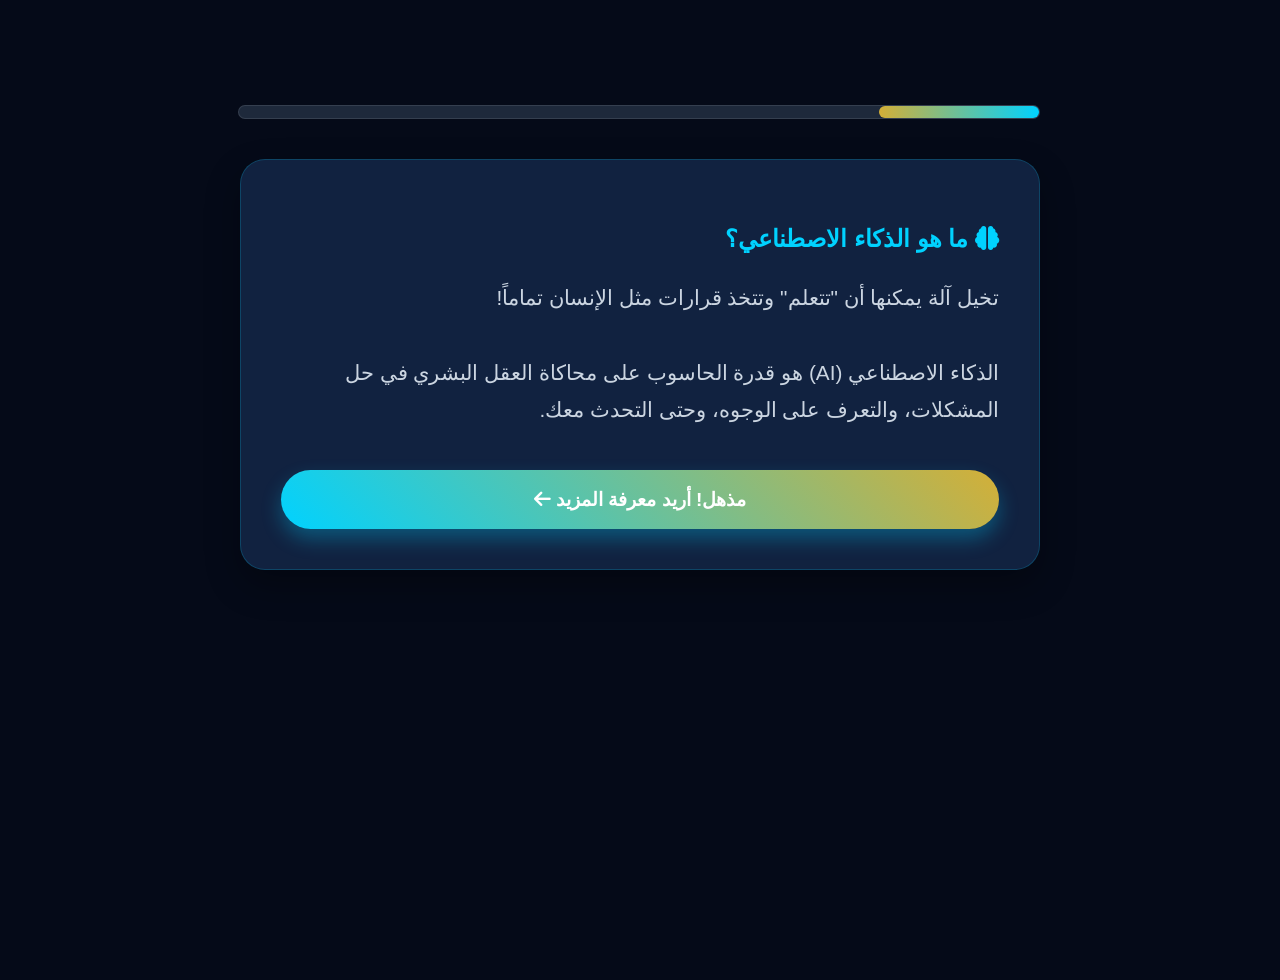
<file: lessons.html>
<!DOCTYPE html>
<html lang="ar" dir="rtl">
<head>
    <meta charset="UTF-8">
    <meta name="viewport" content="width=device-width, initial-scale=1.0">
    <title>درس تفاعلي | مدارس آل Madaris AI</title>
    <link rel="stylesheet" href="style.css">
    <link rel="stylesheet" href="https://cdnjs.cloudflare.com/ajax/libs/font-awesome/6.0.0/css/all.min.css">
    <style>
        body { background: #050a18; min-height: 100vh; }
        .lesson-container { max-width: 800px; margin: 80px auto; padding: 25px; }
        .progress-bar { width: 100%; height: 12px; background: #1e293b; border-radius: 10px; margin-bottom: 40px; border: 1px solid rgba(255,255,255,0.1); }
        .progress-fill { height: 100%; background: linear-gradient(to left, #00d2ff, #d4af37); width: 20%; border-radius: 10px; transition: 0.6s cubic-bezier(0.175, 0.885, 0.32, 1.275); }
        .step { background: #112240; padding: 40px; border-radius: 25px; border: 1px solid rgba(0, 210, 255, 0.2); display: none; box-shadow: 0 15px 35px rgba(0,0,0,0.3); }
        .step.active { display: block; animation: slideUp 0.5s ease-out; }
        @keyframes slideUp { from { opacity: 0; transform: translateY(20px); } to { opacity: 1; transform: translateY(0); } }
        .option-btn { width: 100%; padding: 18px; margin-top: 15px; background: rgba(255,255,255,0.05); border: 1px solid rgba(255,255,255,0.1); color: white; border-radius: 15px; cursor: pointer; font-size: 1.1rem; transition: 0.3s; text-align: right; }
        .option-btn:hover { background: rgba(0, 210, 255, 0.1); border-color: #00d2ff; }
    </style>
</head>
<body>

<div class="lesson-container">
    <div class="progress-bar"><div class="progress-fill" id="progress"></div></div>

    <div class="step active" id="step1">
        <h2 style="color: #00d2ff;"><i class="fas fa-brain"></i> ما هو الذكاء الاصطناعي؟</h2>
        <p style="font-size: 1.3rem; line-height: 1.8; color: #cbd5e1;">
            تخيل آلة يمكنها أن "تتعلم" وتتخذ قرارات مثل الإنسان تماماً! 
            <br><br>
            الذكاء الاصطناعي (AI) هو قدرة الحاسوب على محاكاة العقل البشري في حل المشكلات، والتعرف على الوجوه، وحتى التحدث معك.
        </p>
        <button class="cta-button" onclick="nextStep(2)" style="width: 100%; margin-top: 20px;">
            مذهل! أريد معرفة المزيد <i class="fas fa-arrow-left"></i>
        </button>
    </div>

    <div class="step" id="step2">
        <h2 style="color: #d4af37;"><i class="fas fa-bolt"></i> كيف يعمل؟ (البيانات هي السر)</h2>
        <p style="font-size: 1.3rem; line-height: 1.8; color: #cbd5e1;">
            الذكاء الاصطناعي لا يحتاج "للسحر"، بل يحتاج لـ **البيانات**. 
            <br><br>
            كلما شاهد البرنامج صوراً أكثر للقطط، أصبح أسرع في التعرف على القطة بمجرد رؤيتها. البيانات هي "الوقود" لهذا المحرك الذكي.
        </p>
        <button class="cta-button" onclick="nextStep(3)" style="width: 100%; margin-top: 20px;">
            دعنا نختبر ذكاءك <i class="fas fa-puzzle-piece"></i>
        </button>
    </div>

    <div class="step" id="step3">
        <h2 style="color: #4ade80;"><i class="fas fa-trophy"></i> تحدي مدارس آل</h2>
        <p style="font-size: 1.2rem; margin-bottom: 25px;">ما هو "الوقود" الأساسي الذي يجعل الذكاء الاصطناعي أذكى؟</p>
        
        <button class="option-btn" onclick="wrong()">الكهرباء القوية فقط</button>
        <button class="option-btn" onclick="correct()">البيانات والمعلومات الكثيرة</button>
        <button class="option-btn" onclick="wrong()">سرعة الإنترنت العالية</button>
    </div>
</div>

<script src="database.js"></script>

<script>
    // الانتقال بين مراحل الدرس
    function nextStep(n) {
        document.querySelectorAll('.step').forEach(s => s.classList.remove('active'));
        document.getElementById('step' + n).classList.add('active');
        // تحديث شريط التقدم
        let progressWidth = (n == 1) ? 33 : (n == 2) ? 66 : 100;
        document.getElementById('progress').style.width = progressWidth + '%';
    }

    // عند الإجابة الصحيحة (تحديث البيانات حقيقياً)
    function correct() {
        if (typeof MadarisDB !== 'undefined') {
            MadarisDB.updateProgress(20); // إضافة 20 نقطة حقيقية للطالب
            alert('أحسنت يا بطل! إجابة صحيحة تماماً. لقد كسبت 20 نقطة في رصيدك.');
            window.location.href = 'dashboard.html'; // العودة للوحة التحكم لرؤية النقاط
        } else {
            alert('إجابة صحيحة! (تأكد من وجود ملف database.js لرفع النقاط)');
        }
    }

    // عند الإجابة الخاطئة
    function wrong() {
        alert('حاول مجدداً! تذكر أن الذكاء الاصطناعي يشبه التلميذ الذي يحتاج لـ "معلومات" ليتعلم.');
    }
</script>

</body>
</html>
</file>
<file: style.css>
/* ملف الأناقة المطور لمشروع مدارس آل - Madaris AI */
:root {
    --primary: #00d2ff; /* الأزرق السماوي الذكي */
    --secondary: #d4af37; /* الذهبي الملكي (لون الشعار الجديد) */
    --dark-bg: #050a18; /* الخلفية الكحلية العميقة */
    --text-color: #ffffff;
    --card-bg: rgba(255, 255, 255, 0.05);
}

body {
    margin: 0;
    font-family: 'Segoe UI', Tahoma, Geneva, Verdana, sans-serif;
    background-color: var(--dark-bg);
    color: var(--text-color);
    overflow-x: hidden;
    line-height: 1.6;
}

/* القسم الرئيسي (Hero Section) */
.hero {
    height: 100vh;
    display: flex;
    justify-content: center;
    align-items: center;
    text-align: center;
    background: radial-gradient(circle at center, #112240 0%, #050a18 100%);
    padding: 20px;
}

.hero-content { z-index: 2; }

h1 {
    font-size: clamp(2.5rem, 8vw, 5rem);
    margin: 0;
    background: linear-gradient(to right, var(--primary), var(--secondary));
    -webkit-background-clip: text;
    -webkit-text-fill-color: transparent;
    font-weight: 900;
}

.tagline { font-size: 1.5rem; color: #a0aec0; margin: 20px 0; max-width: 700px; line-height: 1.6; }

/* زر التواصل (CTA Button) */
.cta-button {
    padding: 18px 45px;
    font-size: 1.2rem;
    background: linear-gradient(45deg, var(--primary), var(--secondary));
    color: white;
    border: none;
    border-radius: 50px;
    text-decoration: none;
    font-weight: bold;
    transition: 0.3s;
    box-shadow: 0 10px 20px rgba(0, 210, 255, 0.3);
}

.cta-button:hover { transform: scale(1.05); box-shadow: 0 15px 30px rgba(0, 210, 255, 0.5); }

/* قسم المميزات التقنية */
.features {
    display: grid;
    grid-template-columns: repeat(auto-fit, minmax(300px, 1fr));
    gap: 30px;
    padding: 100px 10%;
    background: #081021;
}

.card {
    background: var(--card-bg);
    padding: 40px;
    border-radius: 24px;
    border: 1px solid rgba(255, 255, 255, 0.1);
    transition: 0.3s;
    cursor: pointer;
}

.card:hover { transform: translateY(-10px); background: rgba(255, 255, 255, 0.07); border-color: var(--primary); }
.card i { font-size: 2.5rem; color: var(--primary); margin-bottom: 20px; }

/* تذيل الصفحة */
.footer { text-align: center; padding: 40px; color: #4a5568; font-size: 0.9rem; border-top: 1px solid #1a202c; }
</file>
